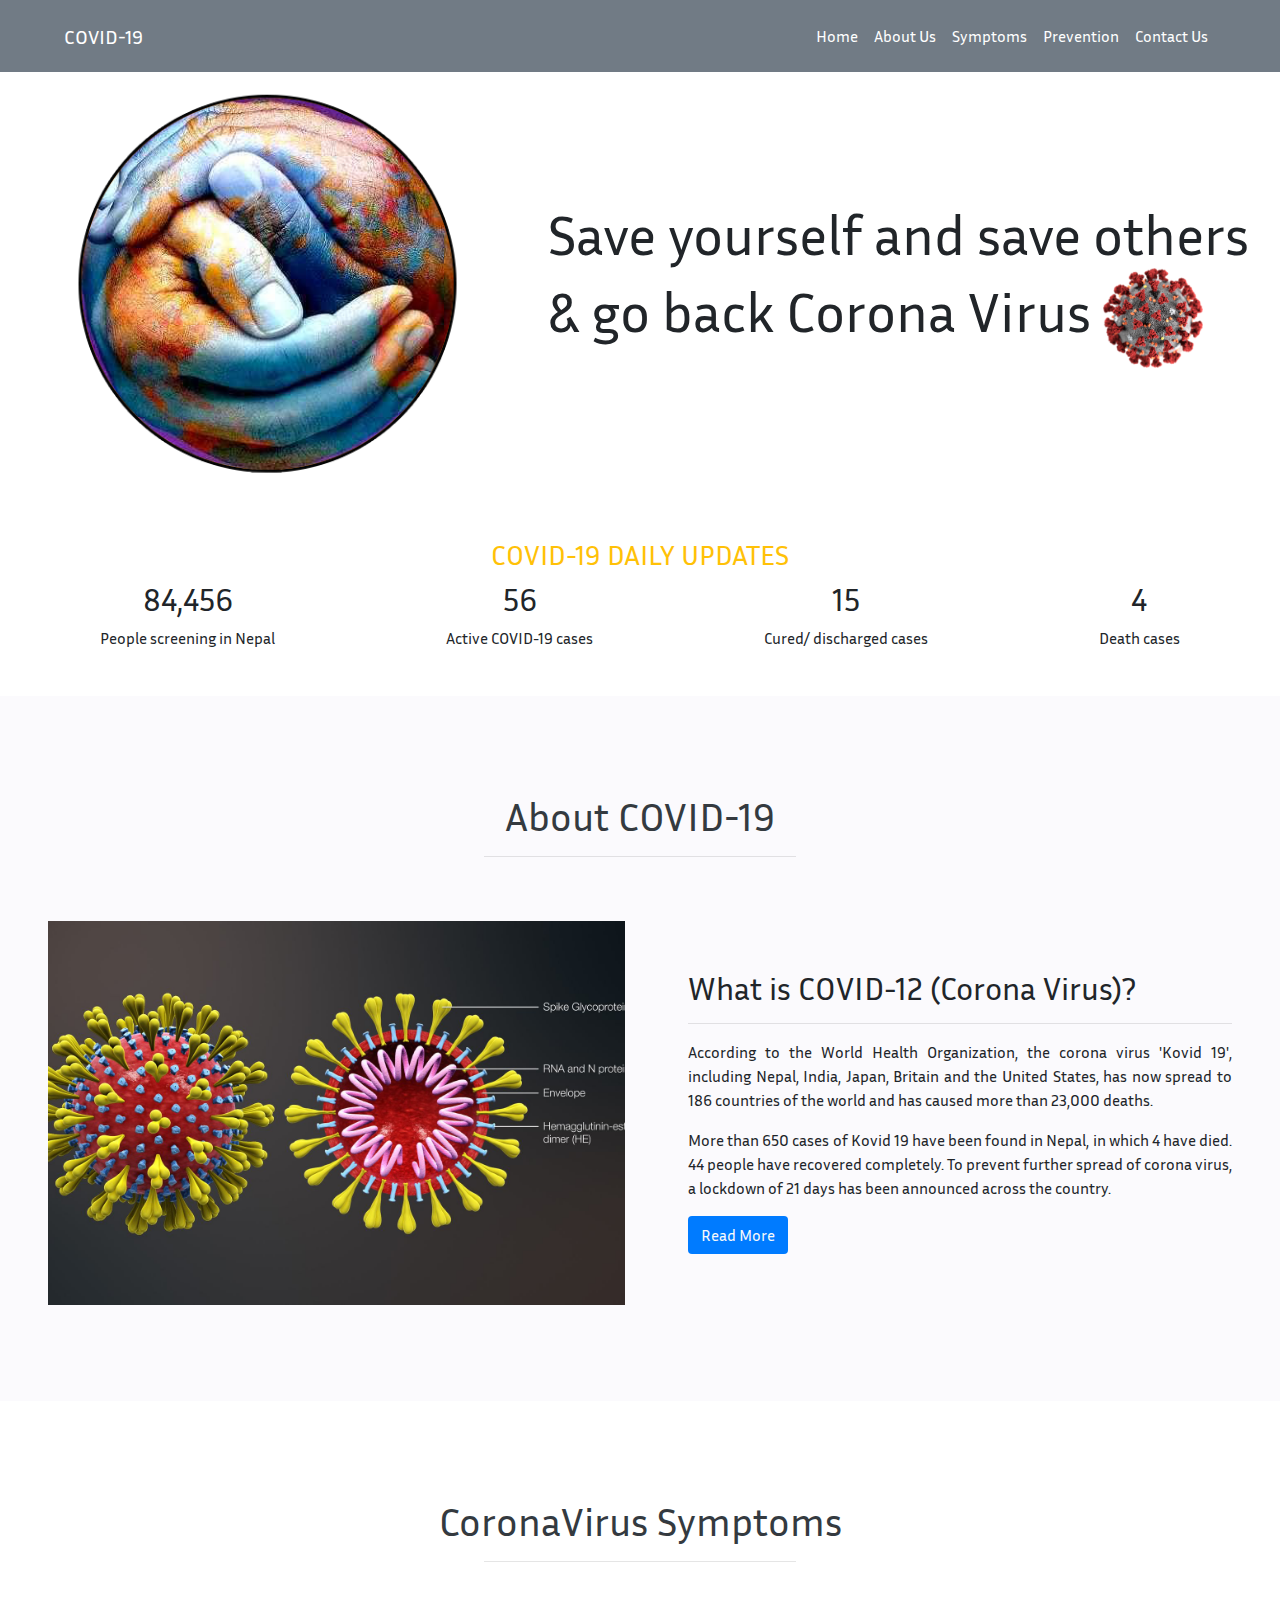
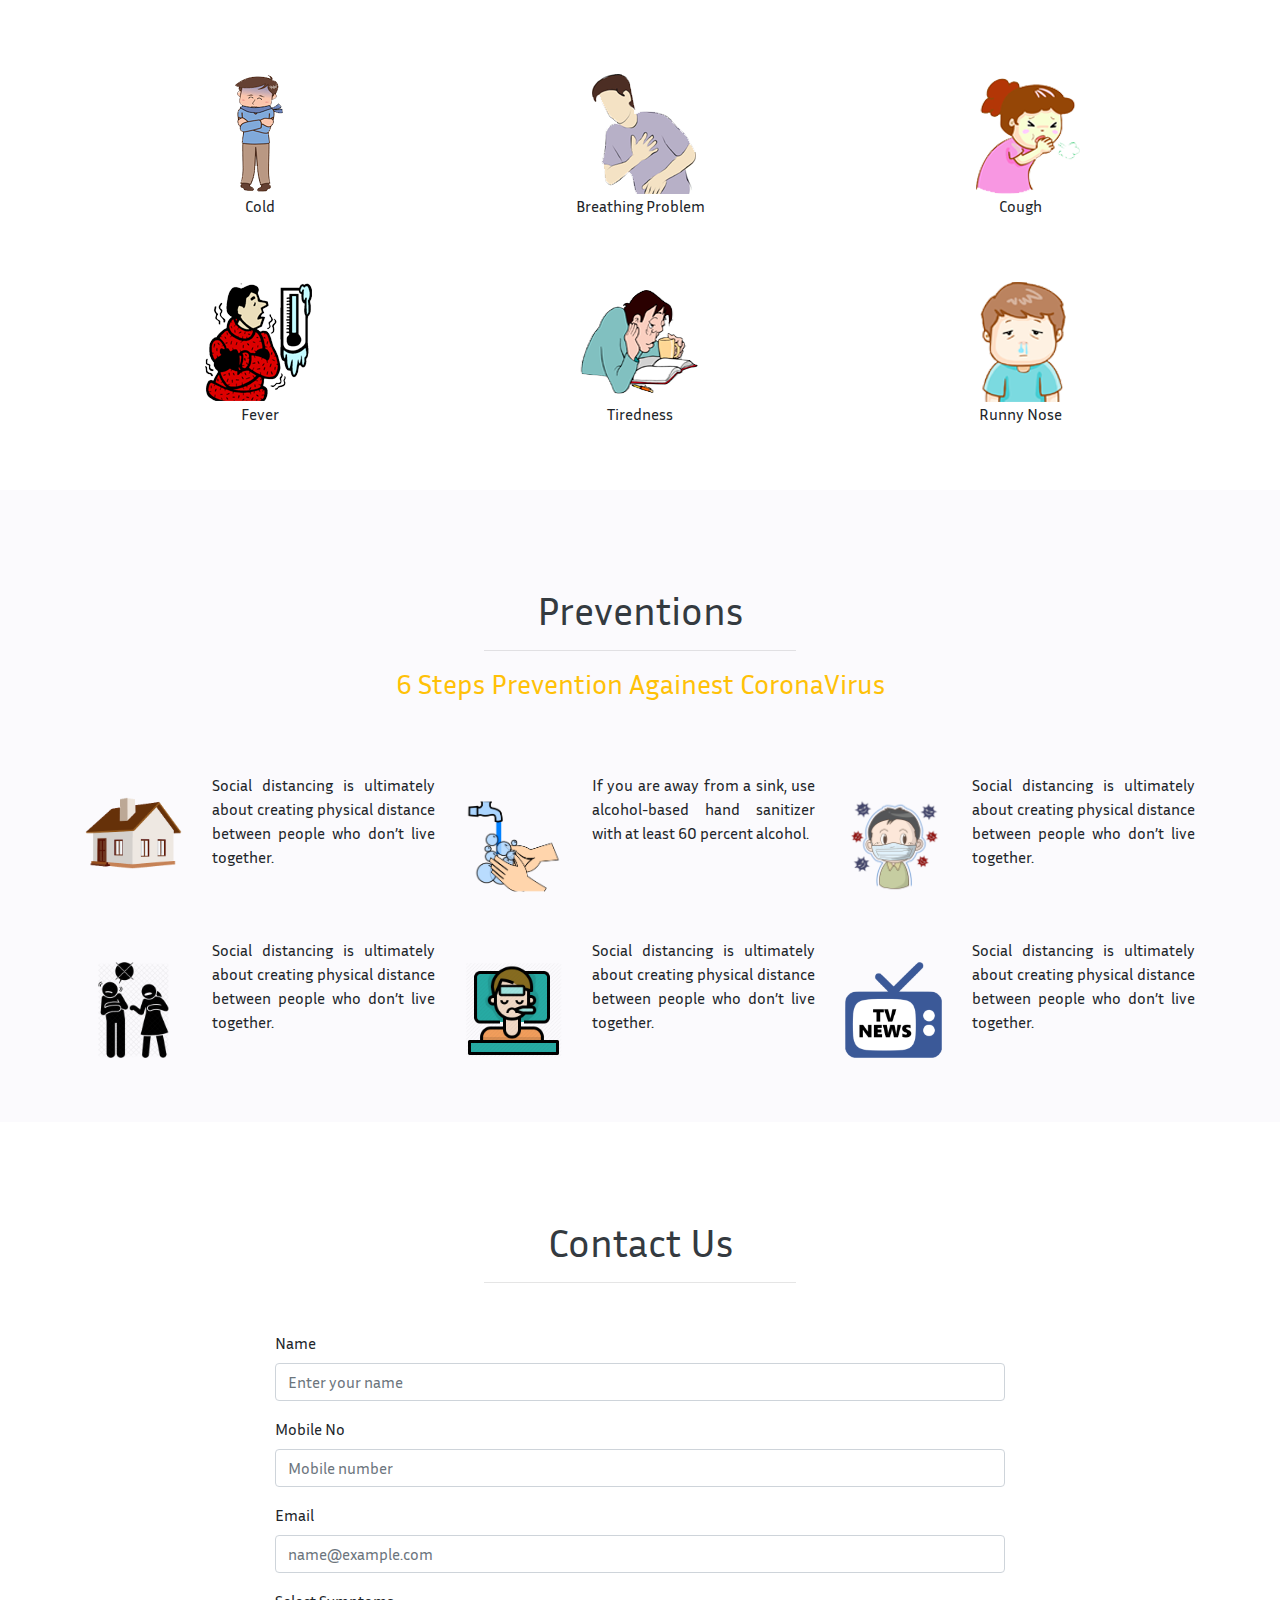
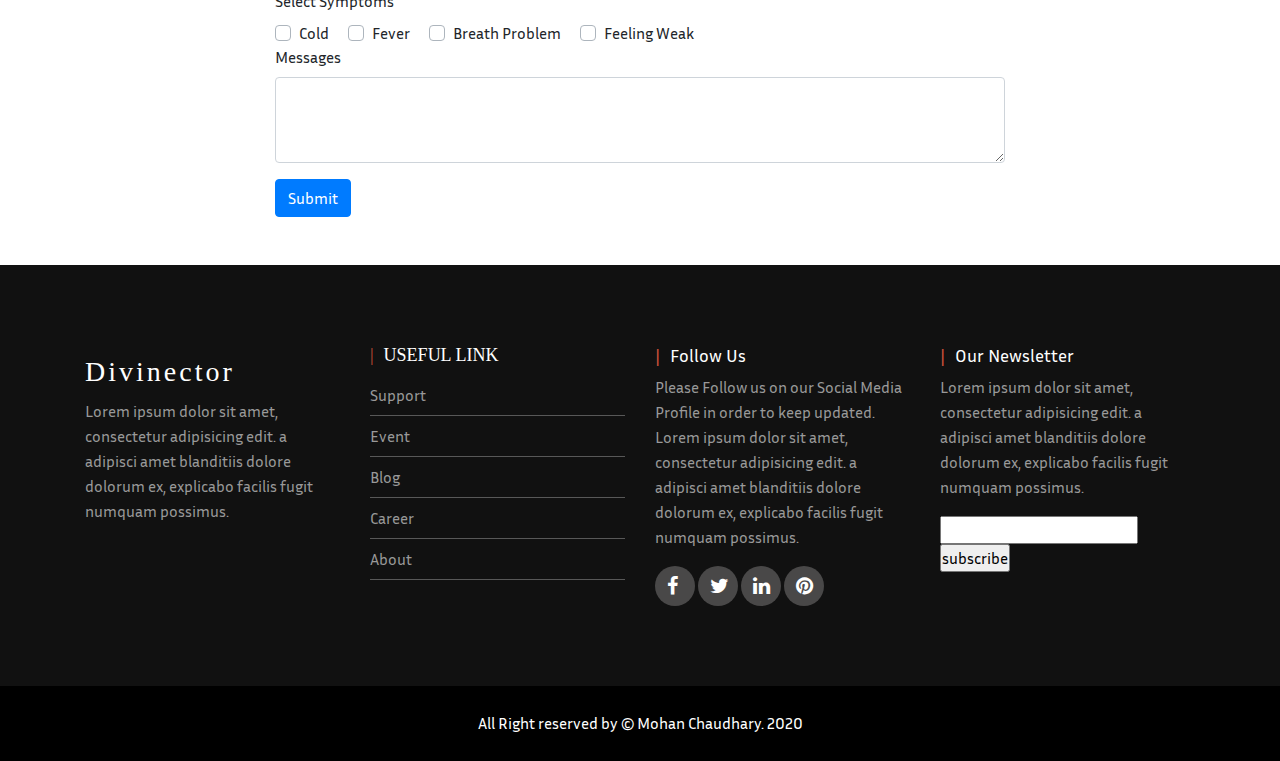
<file: index.html>
<!DOCTYPE html>
<html>
<head>
	<title>Nepal Health</title>
	<meta charset="utf-8">
	 <meta name="viewport" content="width=device-width, initial-scale=1">
	 <link rel="stylesheet" type="text/css" href="css/style.css">

	  <link href="https://fonts.googleapis.com/css?family=Inria+Sans&display=swap" rel="stylesheet">

	  <link rel="stylesheet" href="https://maxcdn.bootstrapcdn.com/bootstrap/4.4.1/css/bootstrap.min.css">

	  <link rel="stylesheet" href="https://cdnjs.cloudflare.com/ajax/libs/font-awesome/4.7.0/css/font-awesome.min.css" integrity="sha256-eZrrJcwDc/3uDhsdt61sL2oOBY362qM3lon1gyExkL0=" crossorigin="anonymous" />  

 
</head>
<body>
	<header>
		<nav class="navbar navbar-expand-lg nav_colr navbar-light p-3">
		  <a class="pl-5 navbar-brand " href="#">COVID-19</a>
		  <button class="navbar-toggler" type="button" data-toggle="collapse" data-target="#navbarSupportedContent" aria-controls="navbarSupportedContent" aria-expanded="false" aria-label="Toggle navigation">
		    <span class="navbar-toggler-icon"></span>
		  </button>

		  <div class="collapse navbar-collapse" id="navbarSupportedContent">
		    <ul class="navbar-nav pr-5 text-capitalize ml-auto">
		      <li class="nav-item active">
		        <a class="nav-link" href="#">Home <span class="sr-only">(current)</span></a>
		      </li>
		      <li class="nav-item">
		        <a class="nav-link" href="#aboutid">About Us</a>
		      </li>
		      <li class="nav-item">
		        <a class="nav-link" href="#symptomsid">symptoms</a>
		      </li>
		      <li class="nav-item">
		        <a class="nav-link" href="#preventionid">prevention</a>
		      </li>
		      <li class="nav-item">
		        <a class="nav-link" href="#contactid">contact us</a>
		      </li>
		     </ul>
		    </div>
		</nav>
	

	<div class="container-fluid banner_bar mt-3">
		<div class="row">
			<div class="col-lg-5 col-md-5 col-12 order-lg-1 order-2 ">
				<div class="leftside w-100 h-100 d-flex justify-content-center align-items-center">
					<img src="images/helth_comm.png" class="img-fluid" width="400px" height="400px">
				</div>
			</div>

			<div class="col-lg-7 col-md-7 col-12 order-lg-2 order-2">
				<div class="rightside w-100 h-100 d-flex justify-content-center align-items-center">
					<h1>	Save yourself and save others & go back Corona Virus 
					<span class="viris_ani img-fluid"><img src="images/virus.png" width="100px" height="100px" ></span></h1>
				</div>
			</div>
			
		</div>
		
	</div>
</header>
	
<!-- ------------------ Daily Updates ------------------- -->
<section class="container-fluid detail_ud ">
	<div class="mb-1">
		<h3 class="text-center text-warning">COVID-19 DAILY UPDATES</h3>
	</div>

	<div class="d-flex justify-content-around align-items-center">
		<div>
			<h1 class="count">84,456</h1>
			<p>People screening in Nepal </p>
		</div>
		<div>
			<h1 class="count">56</h1>
			<p>Active COVID-19 cases </p>
		</div>	
		<div>
			<h1 class="count">15</h1>
			<p>Cured/ discharged  cases </p>
		</div>	
		<div>
			<h1 class="count">4</h1>
			<p>Death cases</p>
		</div>			
	</div>
</section>
<!------------------- About us part -------------------------->
<section id="aboutid">
	<div class="container-fluid sub_section pt-5 pb-5">
		<h1 class="text-dark text-center pt-5">About COVID-19</h1>
		<hr class="mx-auto w-25 pb-5">
			<div class="row mb-5">
				<div class="col-lg-6 col-md-6 col-12 pl-5">
					<img src="images/corona1.jpg" class="img-fluid">
				</div>
				<div class="col-lg-6 col-md-6 col-12 p-5">
					<h2> What is COVID-12 (Corona Virus)? </h2>
					<hr>
					<p class="text-justify">According to the World Health Organization, the corona virus 'Kovid 19', including Nepal, India, Japan, Britain and the United States, has now spread to 186 countries of the world and has caused more than 23,000 deaths.</p>
			 		<p class="text-justify"> More than 650 cases of Kovid 19 have been found in Nepal, in which 4 have died. 44 people have recovered completely. To prevent further spread of corona virus, a lockdown of 21 days has been announced across the country.</p>
					<button class="btn bg-primary text-light">Read More</button>
				</div>
			</div>
	</div>
</section> 
<!-- about us end -->

<!-- ----------------------- coronavirus symptoms --------------------- -->
<section id="symptomsid">
	<div class="container-fluid pt-5 pb-5">
		<h1 class="text-dark text-center pt-5">CoronaVirus Symptoms</h1>
		<hr class="mx-auto w-25 pb-5">
		<div class="container">
			<div class="row">
				<div class="col-lg-4 col-md-4 col-6">
					<figure class="text-center">
						<img src="images/sym1.png" class="img-fluid mt-5" height="120" width="120">
						<figcaption>Cold</figcaption>
					</figure>
				</div>
				<div class="col-lg-4 col-md-4 col-6">
					<figure class="text-center">
						<img src="images/sym2.png" class="img-fluid mt-5" height="120" width="120">
						<figcaption>Breathing Problem</figcaption>
					</figure>
				</div>
				<div class="col-lg-4 col-md-4 col-6">
					<figure class="text-center">
						<img src="images/sym3.png" class="img-fluid mt-5" height="120" width="120">
						<figcaption>Cough</figcaption>
					</figure>
				</div>
				<div class="col-lg-4 col-md-4 col-6">
					<figure class="text-center">
						<img src="images/sym4.png" class="img-fluid mt-5" height="120" width="120">
						<figcaption>Fever</figcaption>
					</figure>
				</div>
				<div class="col-lg-4 col-md-4 col-6">
					<figure class="text-center">
						<img src="images/sym5.png" class="img-fluid mt-5" height="120" width="120">
						<figcaption>Tiredness</figcaption>
					</figure>
				</div>
				<div class="col-lg-4 col-md-4 col-6">
					<figure class="text-center">
						<img src="images/sym6.png" class="img-fluid mt-5" height="120" width="120">
						<figcaption>Runny Nose</figcaption>
					</figure>
				</div>
			</div>
		</div>
	</div>
</section>

<!-- -------------------------- prevention ------------------------- -->

<section id="preventionid">
	<div class="container-fluid sub_section pt-5 pb-5">
		<h1 class="text-dark text-center pt-5">Preventions</h1>
		<hr class="mx-auto w-25">
		<h3 class="text-center text-warning mb-5 "> 6 Steps Prevention Againest CoronaVirus</h3>
	
	<div class="container">
		<div class="row">
			<div class="col-lg-4 col-md-4 col-12">
				<div class="row">
					<div class="col-lg-4 col-md-4 col-12">
						<figure class="text-center">
							<img src="images/home.png" class="img-fluid mt-5" height="100" width="100">
						</figure>
					</div>
					<div class="col-lg-8 col-md-8 col-12">
						<p class="text-justify pt-4">Social distancing is ultimately about creating physical distance between people who don’t live together. </p>
					</div>
				</div>
			</div>	


				<div class="col-lg-4 col-md-4 col-12">
				<div class="row">
					<div class="col-lg-4 col-md-4 col-12">
						<figure class="text-center">
							<img src="images/wash.png" class="img-fluid mt-5" height="100" width="100">
						</figure>
					</div>
					<div class="col-lg-8 col-md-8 col-12">
						<p class="text-justify pt-4">If you are away from a sink, use alcohol-based hand sanitizer with at least 60 percent alcohol.</p>
					</div>
				</div>
			</div>	
			<div class="col-lg-4 col-md-4 col-12">
				<div class="row">
					<div class="col-lg-4 col-md-4 col-12">
						<figure class="text-center">
							<img src="images/mask.png" class="img-fluid mt-5" height="100" width="100">
						</figure>
					</div>
					<div class="col-lg-8 col-md-8 col-12">
						<p class="text-justify pt-4">Social distancing is ultimately about creating physical distance between people who don’t live together. </p>
					</div>
				</div>
			</div>	
			<div class="col-lg-4 col-md-4 col-12">
				<div class="row">
					<div class="col-lg-4 col-md-4 col-12">
						<figure class="text-center">
							<img src="images/avoid.png" class="img-fluid mt-5" height="100" width="100">
						</figure>
					</div>
					<div class="col-lg-8 col-md-8 col-12">
						<p class="text-justify pt-4">Social distancing is ultimately about creating physical distance between people who don’t live together. </p>
					</div>
				</div>
			</div>	
			<div class="col-lg-4 col-md-4 col-12">
				<div class="row">
					<div class="col-lg-4 col-md-4 col-12">
						<figure class="text-center">
							<img src="images/fever.png" class="img-fluid mt-5" height="100" width="100">
						</figure>
					</div>
					<div class="col-lg-8 col-md-8 col-12">
						<p class="text-justify pt-4">Social distancing is ultimately about creating physical distance between people who don’t live together. </p>
					</div>
				</div>
			</div>	
			<div class="col-lg-4 col-md-4 col-12">
				<div class="row">
					<div class="col-lg-4 col-md-4 col-12">
						<figure class="text-center">
							<img src="images/tv.png" class="img-fluid mt-5" height="100" width="100">
						</figure>
					</div>
					<div class="col-lg-8 col-md-8 col-12">
						<p class="text-justify pt-4">Social distancing is ultimately about creating physical distance between people who don’t live together. </p>
					</div>
				</div>
			</div>	
			</div>
		</div>
	</div>
</section>

 <!-- --------------- contact us -------------------------- -->

<section id="contactid">
	<div class="container-fluid pt-5 pb-5">
		<h1 class="text-dark text-center pt-5">Contact Us</h1>
		<hr class="mx-auto w-25 ">
		<div class="container">
			<div class="row mt-5">
				<div class="col-lg-8 offset-lg-2 col-12">
					<form>
						<div class="form-group">
					    <label>Name</label>
					    <input type="text" class="form-control" name="username" autocomplete="off" required="" placeholder="Enter your name">
					  </div>
					  <div class="form-group">
					    <label>Mobile No</label>
					    <input type="number" class="form-control" name="mobile" autocomplete="off" required="" placeholder="Mobile number">
					  </div>
					  <div class="form-group">
					    <label>Email</label>
					    <input type="text" class="form-control" name="email" autocomplete="off" required=""  placeholder="name@example.com">
					  </div>

					  <!-- ---------------check box----------- -->
					  <label>Select Symptoms</label><br>

					  <div class="custom-checkbox custom-control custom-control-inline text-capitalize">
					  	<input type="checkbox" name="coronasym[]" class="custom-control-input" id="customcheckbox1" value="cold">
					  	<label class="custom-control-label" for="customcheckbox1">Cold</label>
					  </div>
					  <div class="custom-checkbox custom-control custom-control-inline text-capitalize">
					  	<input type="checkbox" name="coronasym[]" class="custom-control-input" id="customcheckbox2" value="fever">
					  	<label class="custom-control-label" for="customcheckbox2">Fever</label>
					  </div>
					  <div class="custom-checkbox custom-control custom-control-inline text-capitalize">
					  	<input type="checkbox" name="coronasym[]" class="custom-control-input" id="customcheckbox3" value="breath">
					  	<label class="custom-control-label" for="customcheckbox3">Breath Problem</label>
					  </div>
					  <div class="custom-checkbox custom-control custom-control-inline text-capitalize">
					  	<input type="checkbox" name="coronasym[]" class="custom-control-input" id="customcheckbox4" value="tired">
					  	<label class="custom-control-label" for="customcheckbox4">Feeling weak</label> 
					  </div>				
					  <div class="form-group">
					    <label>Messages</label>
					    <textarea class="form-control"  rows="3"></textarea>
					  </div>
					  <button class="btn btn-primary" type="submit">Submit</button>
					</form>					
				</div>
			</div>
		</div>
	</div>
</section>

<!-- --------------------------footer part ---------------------------- -->
<footer>
<div class="footer_top">
	<div class="container">
		<div class="row foot_sec">
			<div class="col-md-3 col-sm-6 col-xs-12 segment-one md-mb-30 sm-mb-30">
				<h3>Divinector</h3>
				<p>Lorem ipsum dolor sit amet, consectetur adipisicing edit. a adipisci amet blanditiis dolore dolorum ex, explicabo facilis fugit numquam possimus.</p>
			</div>
			<div class="col-md-3 col-sm-6 col-xs-12 segment-two md-mb-30 sm-mb-30">
				<h2>Useful link</h2>
				<ul>
					<li><a href="">Support</a></li>
					<li><a href="">Event</a></li>
					<li><a href="">Blog</a></li>
					<li><a href="">Career</a></li>
					<li><a href="">About</a></li>
				</ul>
			</div>
			<div class="col-md-3 col-sm-6 col-xs-12 segment-three md-mb-30 sm-mb-30">
				<h2>Follow Us</h2>
				<p>Please Follow us on our Social Media Profile in order to keep updated. Lorem ipsum dolor sit amet, consectetur adipisicing edit. a adipisci amet blanditiis dolore dolorum ex, explicabo facilis fugit numquam possimus.</p>
				<a href="#"><i class="fa fa-facebook"></i></a>
				<a href="#"><i class="fa fa-twitter"></i></a>
				<a href="#"><i class="fa fa-linkedin"></i></a>
				<a href="#"><i class="fa fa-pinterest"></i></a>
			</div>
			<div class="col-md-3 col-sm-6 col-xs-12 segment-four sm-mb-30">
				<h2>Our Newsletter</h2>
				<p>Lorem ipsum dolor sit amet, consectetur adipisicing edit. a adipisci amet blanditiis dolore dolorum ex, explicabo facilis fugit numquam possimus.</p>
				<form action="">
					<input type="email">
					<input type="submit" value="subscribe">
				</form>
			</div>
		</div>
	</div>

</div><p class="footer_bottom_text">All Right reserved by &copy; Mohan Chaudhary. 2020</p>


<!-- --------------- button to top ------------------------- -->
<div class="container scrolltop float-right pr-5">
	<i class="fa fa-arrow-up" onclick="topFunction()" id="myBtn"></i>	
</div>
<!-- -----------------------footer -------------------- -->
</footer>

<!-- ------------- bottom button script --------------------- -->

 <script type="text/javascript">

$(document).ready(function(){

	$(window).scroll(function(){
		if ($(this).scrollTop()>100) {
			$('#myBtn').fadeIn();
		}else{
			$('#myBtn').fadeOut();
		}
	});


$('#myBtn').click(function(){
	$('html,body').animate({scrollTop:0},100);
});
});


	/*mybutton=dcoument.getElementById("myBtn");
	//when the user scrolls down 20px from the top of the document show the button
	window.onscroll=function() {scrollFunction()};
	function scrollFunction(){
		if (document.body.scrollTop>100 || document.documentElement.scrollTop>100) {
			mybutton.style.display="block";
		} else{
			mybutton.style.display="none";
		}
	}
	// when the user click on the button scroll to the top of the document
	function topFunction(){
		dcoument.body.scrollTop=0; // for safari
		dcoument.documentElement.scrollTop=0; // for chrome, firefox, IE and opera
	}*/
</script>

	<!-- ---------------------------- bootstrap script ----------------------- -->

	 <script src="https://ajax.googleapis.com/ajax/libs/jquery/3.4.1/jquery.min.js"></script>
	 <script src="https://cdnjs.cloudflare.com/ajax/libs/popper.js/1.16.0/umd/popper.min.js"></script>
	 <script src="https://maxcdn.bootstrapcdn.com/bootstrap/4.4.1/js/bootstrap.min.js"></script>


</body>
</html>
</file>
<file: css/style.css>
html{
	scroll-behavior: smooth;
}
*{
	margin: 0;
	padding: 0;
	box-sizing: border-box;
	font-family: 'Inria Sans', sans-serif;
}
.nav_colr {
	background-color: #717b85!important;
}
.nav_colr a{color: white!important;}



/*---------- header section banner_bar -------- */

.banner_bar{
	height: 450px;
	width: 100%;
}
.banner_bar h1{
	font-size:3.5rem;
}
.viris_ani img{
	animation: virus 4s linear infinite;
}
@keyframes virus{
	0% {transform: rotate(0);}
	100% {transform: rotate(360deg);}
}
.leftside img{
	animation: world 5s linear infinite;
}
@keyframes world {
	0% {transform: scale(.75);}
	20% {transform: scale(1);}
	40% {transform: scale(.75);}
	60% {transform: scale(1);}
	80% {transform: scale(.75);}
	100% {transform: scale(.75);}
}

/*.................. updates css ...............*/

.detail_ud{
	margin: 0 0 30px 0; 
}
.detail_ud h1{
	font-size: 2rem; 
	text-align: center;
}

/*------------------- about sections -------------------*/

.sub_section{
	background-color: #fbfafd;
}
/*----------------------- footer ----------------------*/

.foot_sec p{
	color: #999;
	line-height: 25px;
}
.foot_sec h2,h3{
	color: #fff;
}
.foot_sec h2{
	font-size: 18px;
}
.footer_top{
	background: #111;
	padding: 80px 0;
}
.segment-one h3{
	font-family: courgette;
	color: #fff;
	letter-spacing: 3px;
	margin:10px 0;
}
.segment-two h2{
	color: #fff;
	font-family:Poppins;
	text-transform: uppercase;
}
.segment-two h2:before{
	content: '|'!important;
	color: #c65039;
	padding-right: 10px;
}
.segment-two ul{
	margin:0;
	padding: 0;
	list-style: none;
}
.segment-two ul li{
	border-bottom: 1px solid rgba(255,255,255,0.3);
	line-height: 40px;
}
.segment-two ul li a{
	color: #999;
	text-decoration: none;
}
.segment-three h2:{
	color: #fff;
	font-family: Poppins;
	text-transform: uppercase;
}
.segment-three h2:before{
	content: '|';
	color: #c65039;
	padding-right: 10px;
}
.segment-three a{
	background: #494848;
	width: 40px;
	height: 40px;
	display: inline-block!important;
	border-radius: 50%;
}
.segment-three a i{
	font-size: 20px;
	color: #fff;
	padding: 10px 12px;
}
.segment-four h2:{
	color: #fff;
	font-family: Poppins;
	text-transform: uppercase;
}
.segment-four h2:before{
	content: '|';
	color: #c65039;
	padding-right: 10px;
}
.segmet-four form input[type=submit]{
	background: #c65039!important;
	border: none;
	padding: 3px 15px;
	display: inline-block!important;
	margin-left: -5px;
	color: #fff;
	text-transform: uppercase;
}
.footer_bottom_text{
	text-align: center;
	background: #000;
	line-height: 75px;
	margin-bottom: 0px;
	color: #fff;
}

.foot_style{
	background-color: #000000!important;
}
.foot_style p{
	margin-bottom: 0!important;
}

/*---------------- sortcut botton -----------------*/

 #myBtn {
	display: none;	/* hidden by default */
	position: fixed; /* fixed and sticky position */
	bottom: 40px; /* place button at te bottom of the page */
	right: 40px; /* place button 40px from the right */
	z-index: 99; /* make sure it does not overlap */
	border: none;
	outline: none;
	background: #00A8FF;
	color: #FFFFFF;
	cursor: pointer;
	padding: 10px;
	border-radius: 10px;
	width: 40px;
  	height: 40px;
  	font-size: 25px;
}
#myBtn:hover {
	background: #606060;
}   

 /*  #myBtn {
  	position: fixed;
  	bottom: 40px;
  	right: 40px;
  	font-size: 22px;
  	width: 50px;
  	height: 50px;
  	background: #e74c3c;
  	color: white;
  	border: none;
  	cursor: pointer;
  	padding: 15px ;
  	z-index: 99;
  	display: none;
  }  */

  /*----------------------- responsive css -----------------*/

  @media only screen and (min-width: 768px) and (max-width: 991px) {
  	.md-mb-30{
  		margin-bottom: 30px;
  	}
  	
  }
  @media only screen and (max-width: 767px) {
  	.sm-mb-30{
  		margin-bottom: 30px;
  	}
  	.footer_top{
  		padding: 50px 0;
  	}
  }

@media only screen and (max-width: 767px) {
  	
  	.banner_bar{
	height: 450px;
	width: 100%;
	margin-bottom: 130px;
}
.banner_bar h1{
	font-size:2rem;
	
}
.detail_ud{
	margin: 0 0 15px 0; 
}
.detail_ud h1{
	font-size: 1rem; 
	text-align: center;
}
.detail_ud p{
	font-size:9px; 
	
}
  }
</file>
